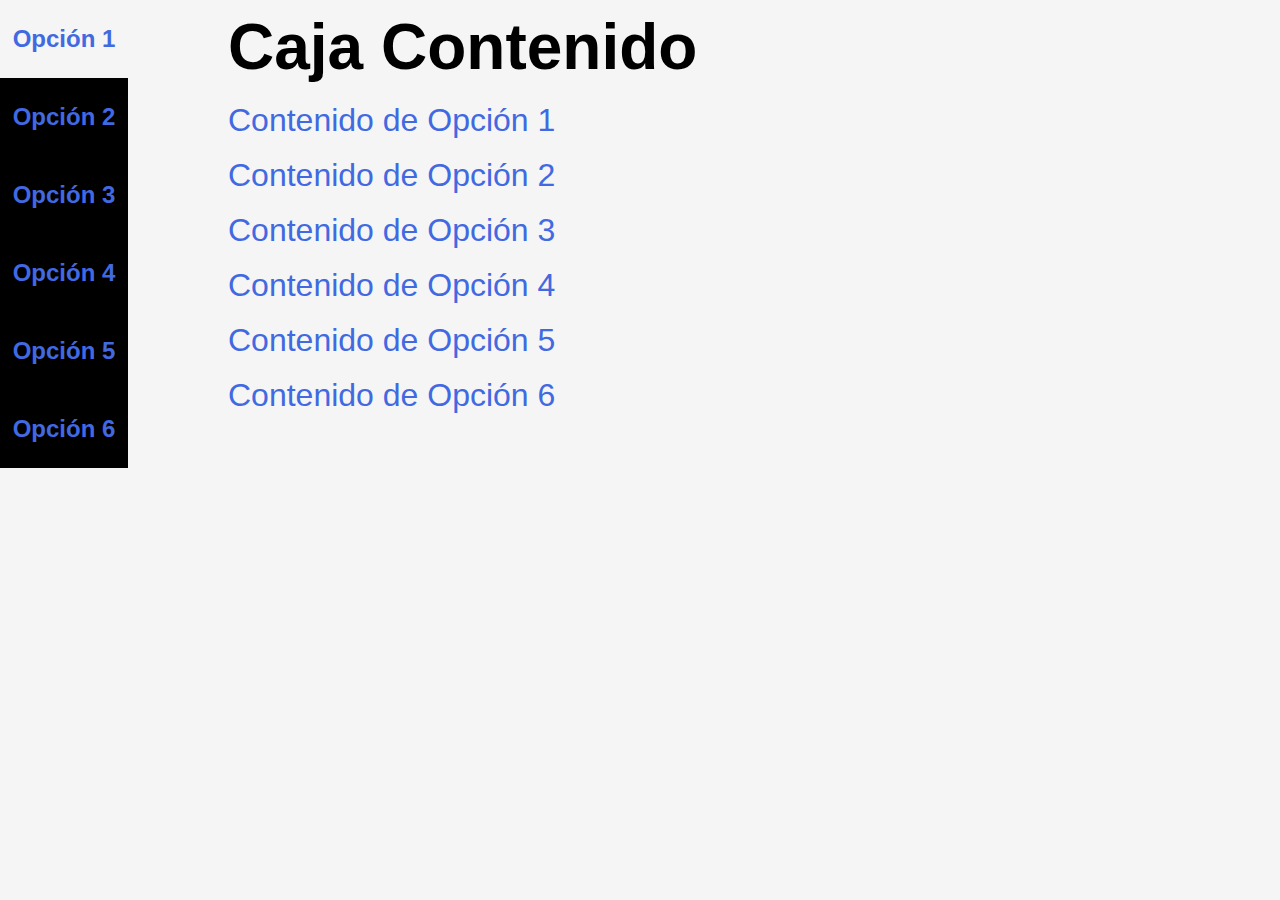
<file: Parcial1/Barra_Lateral/index.html>
<!DOCTYPE html>
<html lang="es">
<head>

    <meta charset="UTF-8">
    <meta name="viewport" content="width=device-width, initial-scale=1.0">
    <meta http-equiv="X-UA-Compatible" content="IE=Edge">
    <link rel="stylesheet" href="Estilos_Barra_Lateral.css">
    <title>Menú Lateral Responsivo</title>

</head>

<body>

    <div class="classMenu">

        <ul>
        <li><span>Opción 1</span></li>
        <li><span>Opción 2</span></li>
        <li><span>Opción 3</span></li>
        <li><span>Opción 4</span></li>
        <li><span>Opción 5</span></li>
        <li><span>Opción 6</span></li>
        </ul>

    </div>

    <div class="classContenido">

        <div>

        <h3>Caja Contenido</h3>
        <br>
        <p>Contenido de Opción 1</p>
        <br>
        <p>Contenido de Opción 2</p>
        <br>
        <p>Contenido de Opción 3</p>
        <br>
        <p>Contenido de Opción 4</p>
        <br>
        <p>Contenido de Opción 5</p>
        <br>
        <p>Contenido de Opción 6</p>

        </div>

    </div>

</body>

</html>
</file>
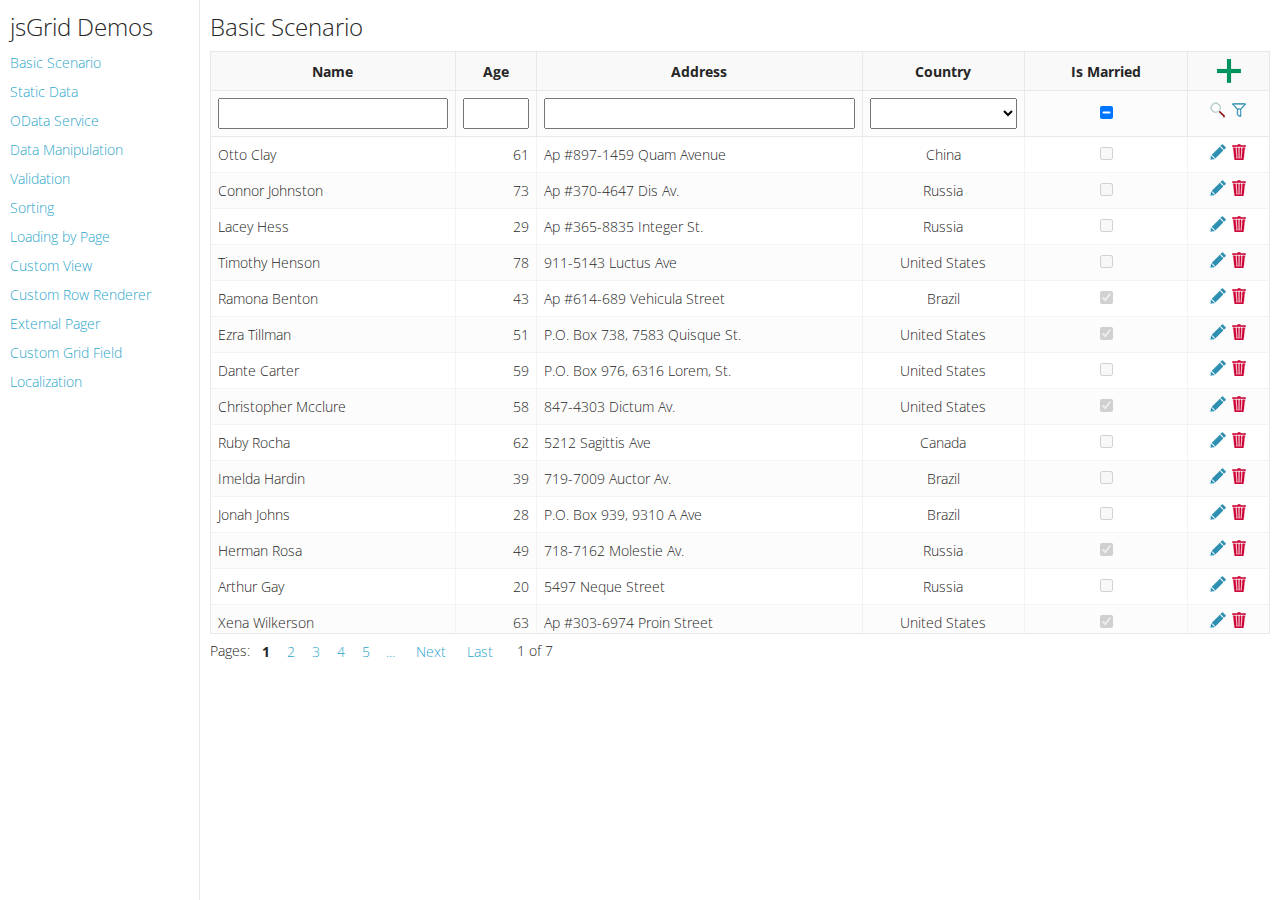
<file: Parcial3/Ejercicio3/jsgrid/demos/index.html>
<!DOCTYPE html>
<html>
<head>
    <meta http-equiv="X-UA-Compatible" content="IE=edge">
    <title>jsGrid - Simple jQuery DataGrid - Demos</title>
    <link rel="stylesheet" type="text/css" href="demos.css" />
    <link href='http://fonts.googleapis.com/css?family=Open+Sans:300,600,400' rel='stylesheet' type='text/css'>
</head>
<body>
    <div class="navigation">
        <h1>jsGrid Demos</h1>
        <ul>
            <li><a href="basic.html" target="demo">Basic Scenario</a></li>
            <li><a href="static-data.html" target="demo">Static Data</a></li>
            <li><a href="odata-service.html" target="demo">OData Service</a></li>
            <li><a href="data-manipulation.html" target="demo">Data Manipulation</a></li>
            <li><a href="validation.html" target="demo">Validation</a></li>
            <li><a href="sorting.html" target="demo">Sorting</a></li>
            <li><a href="loading-by-page.html" target="demo">Loading by Page</a></li>
            <li><a href="custom-view.html" target="demo">Custom View</a></li>
            <li><a href="custom-row-renderer.html" target="demo">Custom Row Renderer</a></li>
            <li><a href="external-pager.html" target="demo">External Pager</a></li>
            <li><a href="custom-grid-field.html" target="demo">Custom Grid Field</a></li>
            <li><a href="localization.html" target="demo">Localization</a></li>
        </ul>
    </div>
    <div class="demo-frame">
        <iframe name="demo" src="basic.html"></iframe>
    </div>
</body>
</html>
</file>
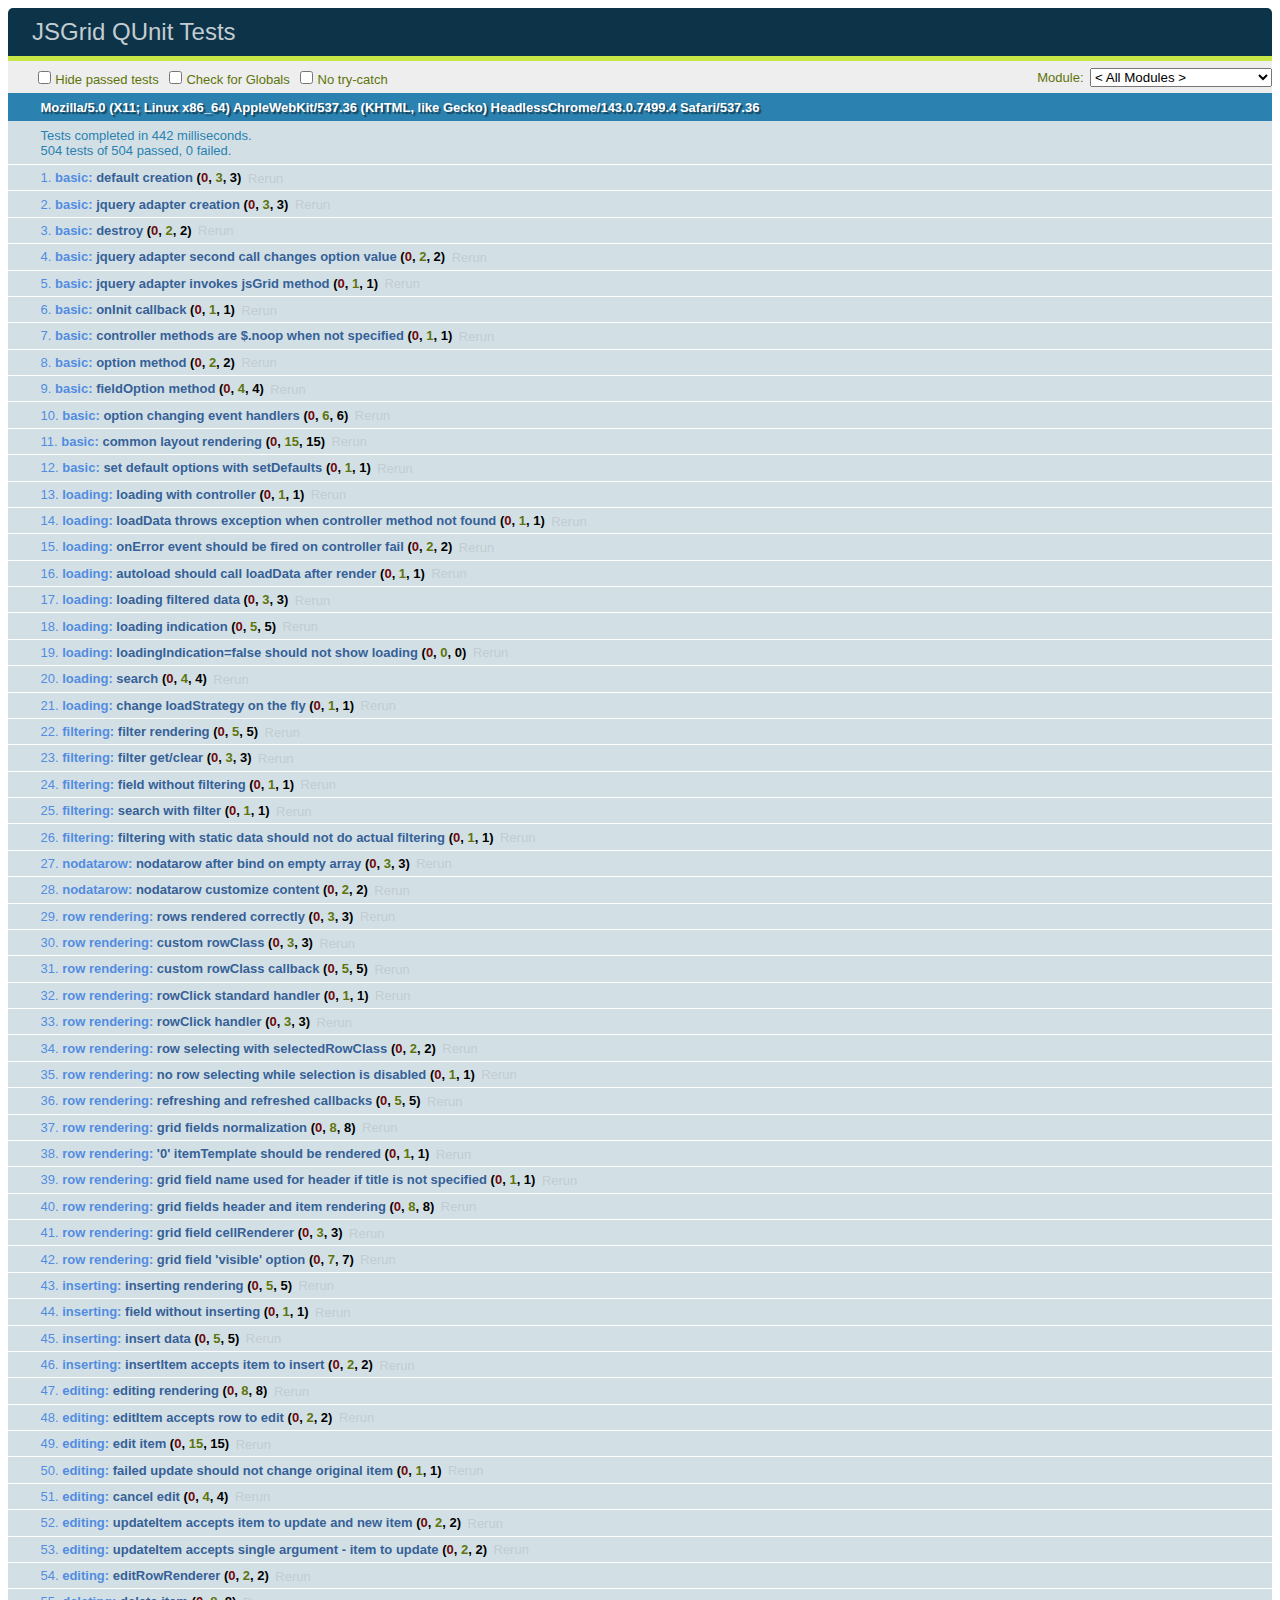
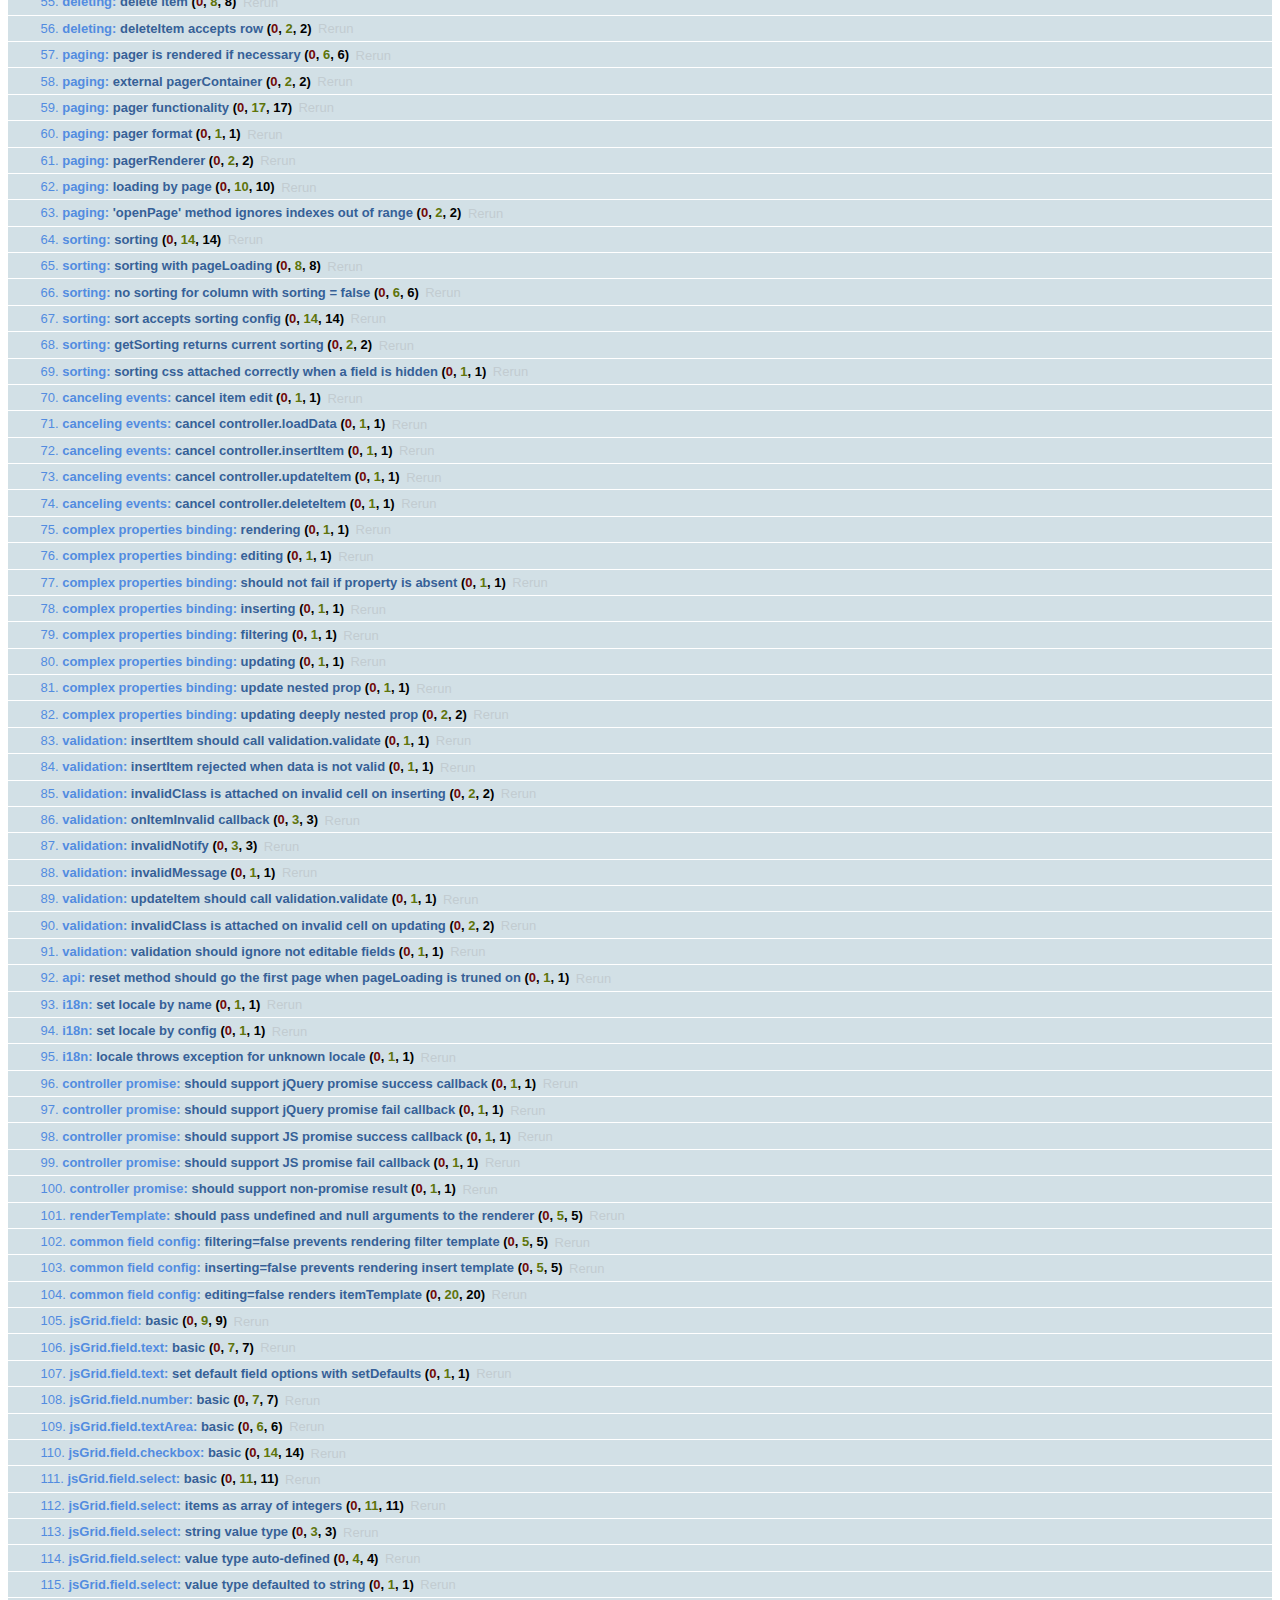
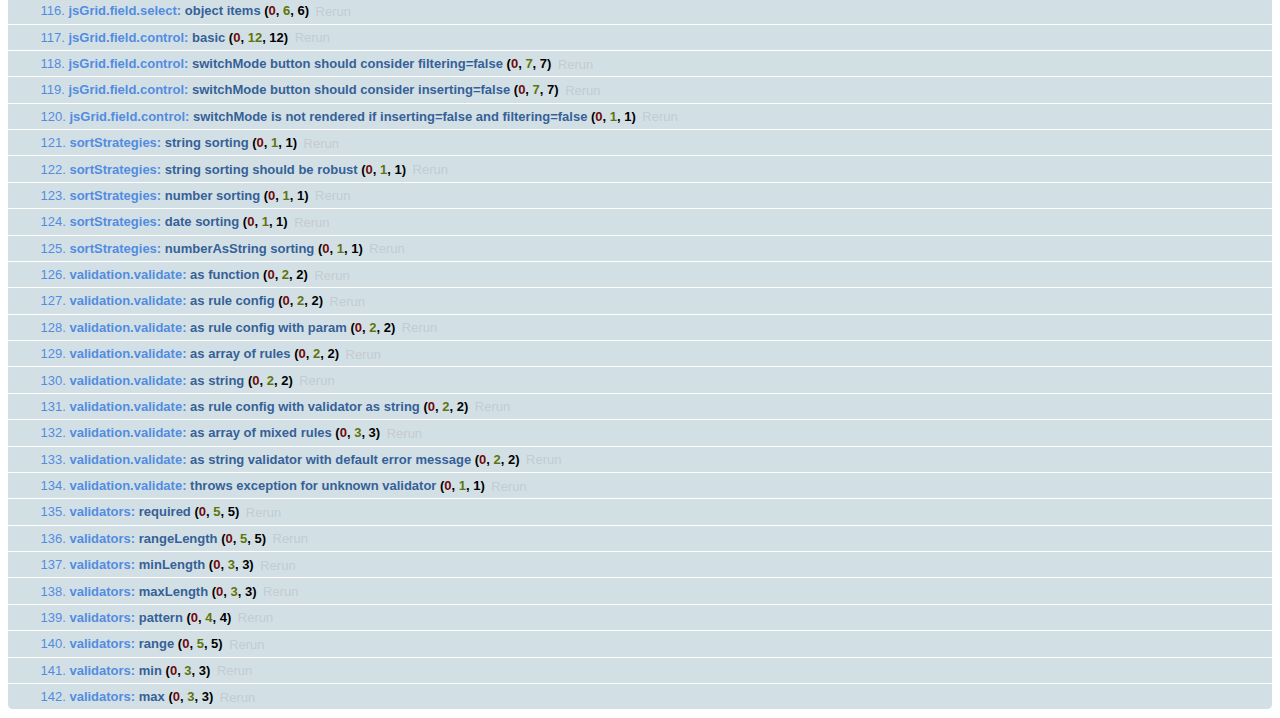
<file: Parcial3/Ejercicio3/jsgrid/tests/index.html>
<!DOCTYPE html>
<html>
<head>
    <meta charset="utf-8">
    <title>JSGrid QUnit Tests</title>
    <link rel="stylesheet" href="../external/qunit/qunit-1.10.0.css">
</head>
<body>
    <div id="qunit"></div>

    <div id="qunit-fixture">
        <div id="jsGrid"></div>
    </div>

    <script src="../external/qunit/qunit-1.10.0.js"></script>

    <script src="../external/jquery/jquery-1.8.3.js"></script>

    <script src="../src/jsgrid.core.js"></script>
    <script src="../src/jsgrid.load-indicator.js"></script>
    <script src="../src/jsgrid.load-strategies.js"></script>
    <script src="../src/jsgrid.sort-strategies.js"></script>
    <script src="../src/jsgrid.validation.js"></script>
    <script src="../src/jsgrid.field.js"></script>
    <script src="../src/fields/jsgrid.field.text.js"></script>
    <script src="../src/fields/jsgrid.field.number.js"></script>
    <script src="../src/fields/jsgrid.field.textarea.js"></script>
    <script src="../src/fields/jsgrid.field.checkbox.js"></script>
    <script src="../src/fields/jsgrid.field.select.js"></script>
    <script src="../src/fields/jsgrid.field.control.js"></script>

    <script src="jsgrid.tests.js"></script>
    <script src="jsgrid.field.tests.js"></script>
    <script src="jsgrid.sort-strategies.tests.js"></script>
    <script src="jsgrid.validation.tests.js"></script>
</body>
</html>
</file>
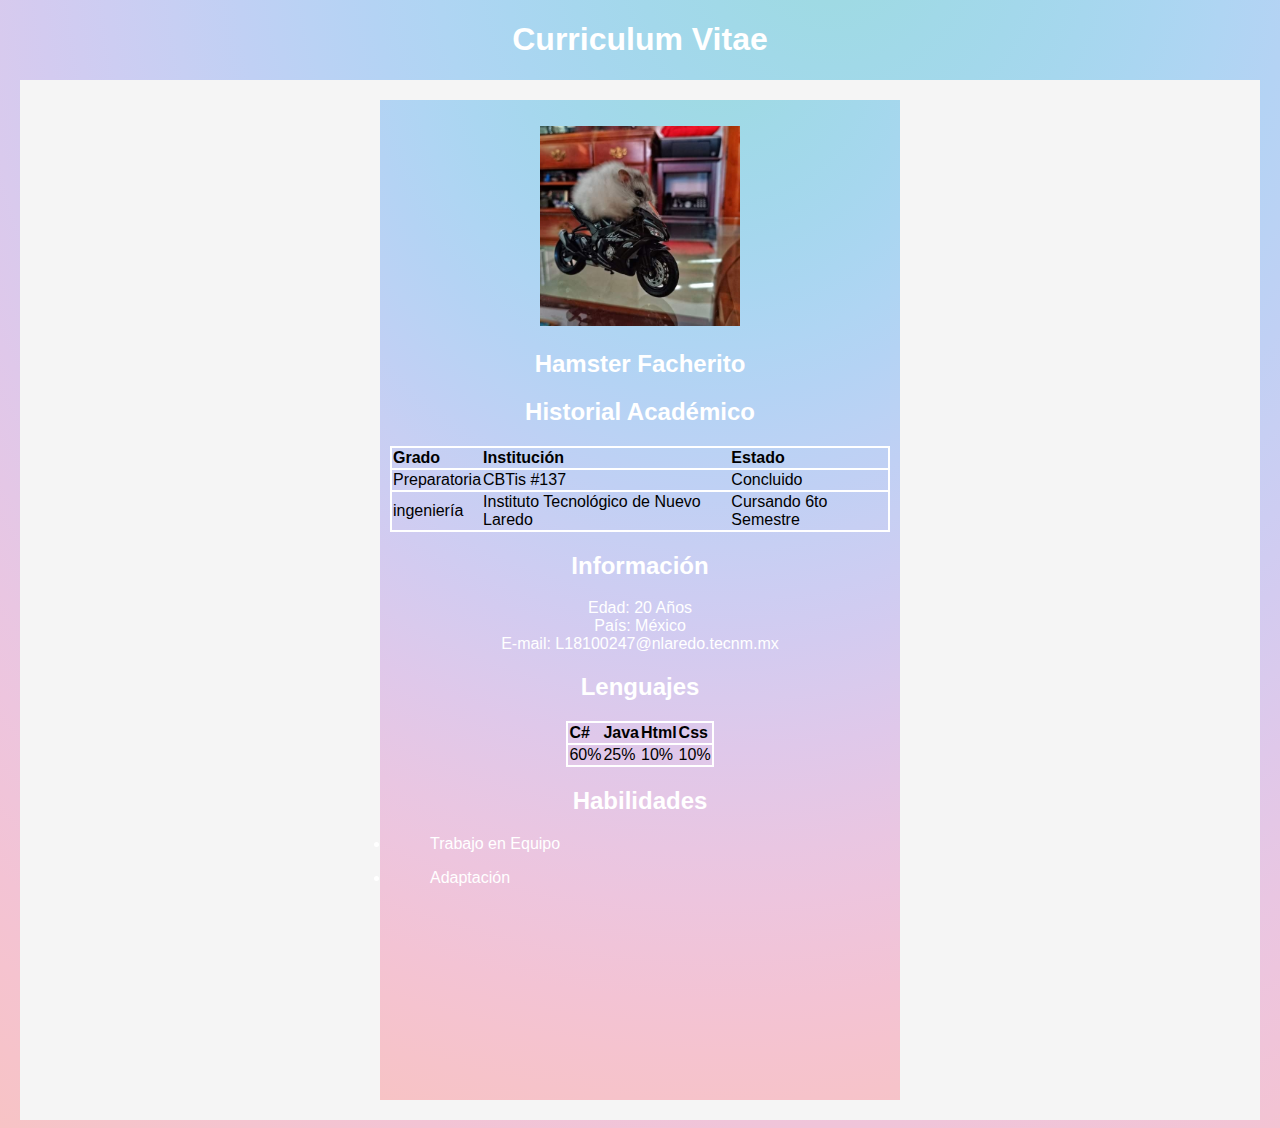
<file: Parcial1/Curriculum/Index_Curriculum.html>
<!DOCTYPE HTML>
<html>
    <head>
        <meta charset="utf-8">
        <title>Fernando Yepez | Curriculum Vitae</title>
        <link rel="stylesheet" href="Estilos_Curriculum.css">
        <h1>Curriculum Vitae</h1>

    </head>
    <body>
        <aside>
            <title>Curriculum Vitae</title>
            <div>
                <figure>
                    <img src="img/Perfil.jpg" alt="Fernando Yepez Perfil" width="200" height="200" />
                    <figcaption Fernando Yepez></figcaption>
                </figure>
                <section>
                    <h2>Hamster Facherito</h2>
                </section>

                <section>
                    <h2>Historial Académico</h2>
                    <table>
                        <tr>
                          <td><strong>Grado</strong></td>
                          <td><strong>Institución</strong></td>
                          <td><strong>Estado</strong></td>
                        </tr>
                        
                        <tr>
                          <td>Preparatoria</td>
                          <td>CBTis #137</td>
                          <td>Concluido</td>
                        </tr>
                        
                        <tr>
                          <td>ingeniería</td>
                          <td>Instituto Tecnológico de Nuevo Laredo</td>
                          <td>Cursando 6to Semestre</td>
                        </tr>

                        </table>  
                <section>

                <section>
                    <h2>Información</h2>
                    <span>Edad: 20 Años<br></span>
                    <span>País: México<br></span>
                    <span>E-mail: L18100247@nlaredo.tecnm.mx<br></span>

                    <h2>Lenguajes</h2>
                    <table>
                        <tr>
                          <td><strong>C#</strong></td>
                          <td><strong>Java</strong></td>
                          <td><strong>Html</strong></td>
                          <td><strong>Css</strong></td>
                        </tr>
                        
                        <tr>
                          <td>60%</td>
                          <td>25%</td>
                          <td>10%</td>
                          <td>10%</td>
                        </tr>                     
                    </table>  
                </section>
                <section>
                    <h2>Habilidades</h2>
                    <li>
                        <ul>
                            Trabajo en Equipo
                        </ul>
                    </li>
                    <li>
                        <ul>
                            Adaptación
                        </ul>
                    </li>
                </section>

            </div> 
        </aside>
           

    </body>

</html>
</file>
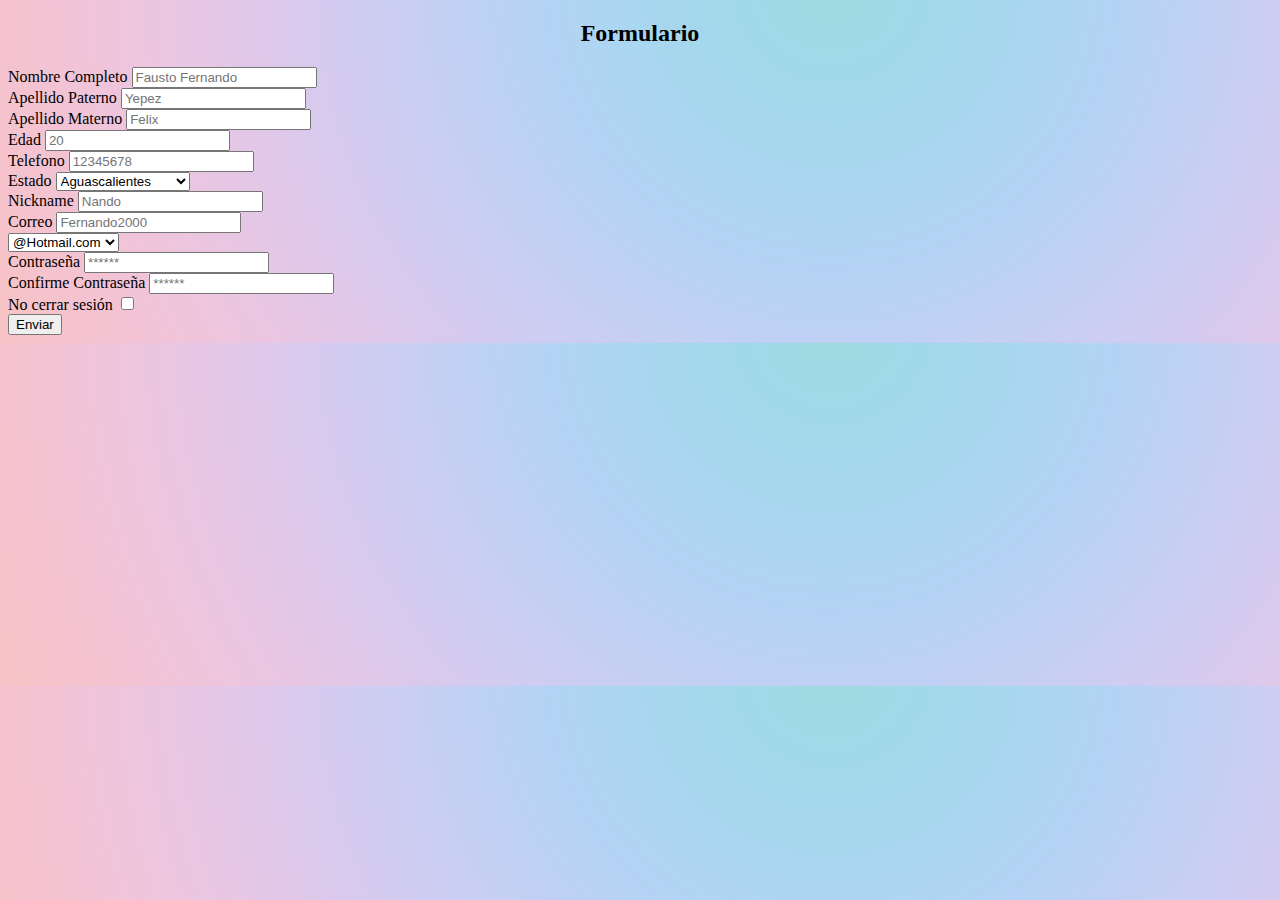
<file: Parcial2/FormularioBoot/Formulario Responsive.html>
<!DOCTYPE html>
<html lang="en">
<head>
    <meta charset="UTF-8">
    <meta http-equiv="X-UA-Compatible" content="IE=edge">
    <meta name="viewport" content="width=device-width, initial-scale=1.0"> <link rel="stylesheet" href="Estilos.css">
    <link href="https://cdn.jsdelivr.net/npm/bootstrap@5.0.0-beta2/dist/css/bootstrap.min.css" rel="stylesheet" integrity="sha384-BmbxuPwQa2lc/FVzBcNJ7UAyJxM6wuqIj61tLrc4wSX0szH/Ev+nYRRuWlolflfl" crossorigin="anonymous">

    <title>Formulario bootstrap</title>
</head>
<script src="https://cdn.jsdelivr.net/npm/@popperjs/core@2.6.0/dist/umd/popper.min.js" integrity="sha384-KsvD1yqQ1/1+IA7gi3P0tyJcT3vR+NdBTt13hSJ2lnve8agRGXTTyNaBYmCR/Nwi" crossorigin="anonymous"></script>
<script src="https://cdn.jsdelivr.net/npm/bootstrap@5.0.0-beta2/dist/js/bootstrap.min.js" integrity="sha384-nsg8ua9HAw1y0W1btsyWgBklPnCUAFLuTMS2G72MMONqmOymq585AcH49TLBQObG" crossorigin="anonymous"></script>
<body>
    <form>   
        <div class="container">
            <h2>Formulario</h2>
        <div class="col-auto bg-light m-5 p-3">   

            <div class="row">   

            <div class="form-group col-xs-12 col-sm-12 col-md-10 col-lg-12">   
                <label>Nombre Completo </label>
                <input  class="form-control" type="text" name="Nombre" placeholder="Fausto Fernando" required>
            </div>
            
            <div class="form-group col-xs-6 col-sm-6 col-md-5 col-lg-6">   
                <label>Apellido Paterno </label>
                <input  class="form-control" type="text" name="PrimerApellido" placeholder="Yepez" required>
            </div>

            <div class="form-group col-xs-6 col-sm-6 col-md-5 col-lg-6">   
                <label>Apellido Materno </label>
                <input  class="form-control" type="text" name="SegundoApellido" placeholder="Felix" required>
            </div>
       
            <div class="form-group col-xs-4 col-sm-4 col-md-3 col-lg-4">   
                <label>Edad</label>
                <input  class="form-control" type="number" name ="Edad" placeholder="20" required>
            </div>
            <div class="form-group col-xs-4 col-sm-4 col-md-3 col-lg-4">   
                <label>Telefono</label>
                <input  class="form-control" type="text" name="Telefono" placeholder="12345678"required>                  
            </div>

            <div class="form-group col-xs-4 col-sm-4 col-md-3 col-lg-4">   
                <label class="control-label">Estado</label>
                <select class="form-control" name ="Estado">
                <option value="Ags">Aguascalientes</option>
                <option value="BC">Baja California</option>
                <option value="BCS">Baja California Sur</option>
                <option value="Camp">Campeche</option>
                <option value="Chis">Chiapas</option>
                <option value="Chih">Chihuahua</option>
                <option value="CDMx">Ciudad de Mexico</option>
                <option value="Coah">Coahuila</option>
                <option value="Col">Colima</option>
                <option value="Dgo">Durango</option>
                <option value="Gto">Guanajuato</option>
                <option value="Gro">Guerrero</option>
                <option value="Hgo">Hidalgo</option>
                <option value="Jal">Jalisco</option>
                <option value="Mor">Morelos</option>
                <option value="Nay">Nayarit</option>
                <option value="NL">Nuevo León</option>
                <option value="Oax">Oaxaca</option>
                <option value="Pue">Puebla</option>
                <option value="Qro">Querétaro</option>
                <option value="QRoo">Quintana Roo</option>
                <option value="Tab">Tabasco</option>
                <option value="Tamps">Tamaulipas</option>
                <option value="Yuc">Yucatán</option>
                <option value="Zac">Zacatecas</option>
                </select>                    
            </div>

            <div class="form-group col-xs-4 col-sm-4 col-md-3 col-lg-4">   
                <label>Nickname</label>
                <input class="form-control" type="text" name="Nickname" placeholder="Nando" required>               
            </div>

            <div class="form-group col-xs-4 col-sm-4 col-md-3 col-lg-4">   
                <label>Correo </label>
                <input  class="form-control" type="text" name="Correo-E" placeholder="Fernando2000" required>               
            </div>

            <div class="form-group col-xs-4 col-sm-4 col-md-3 col-lg-4">   
                <label class="control-label"></label>
                <select class="form-control" name ="Tipo-Correo-E">
                <option value="@Hotmail">@Hotmail.com</option>
                <option value="@Outlook">@Outlook.com</option>
                <option value="@yahoo">@Yahoo.com</option>
                </select>                    
            </div>

            <div class="form-group col-xs-6 col-sm-6 col-md-5 col-lg-4">   
                <label>Contraseña </label>
                <input class="form-control" type="text" name="Contraseña" placeholder="******" required>
            </div>

            <div class="form-group col-xs-6 col-sm-6 col-md-5 col-lg-4">   
                <label>Confirme Contraseña </label>
                <input class="form-control" type="text" name="ConfirmeContraseña" placeholder="******" required>
            </div>

            <div class="form-group">   
                <checkbox> No cerrar sesión</checkbox>
                <input type="checkbox">
            </div>
            <div class="col text-center ">   
                <button type="submit" class="btn btn-primary">Enviar</button>
            </div>

        </div>

        </div>  
        
        </div>
    </form>

</body>
</html>
</file>
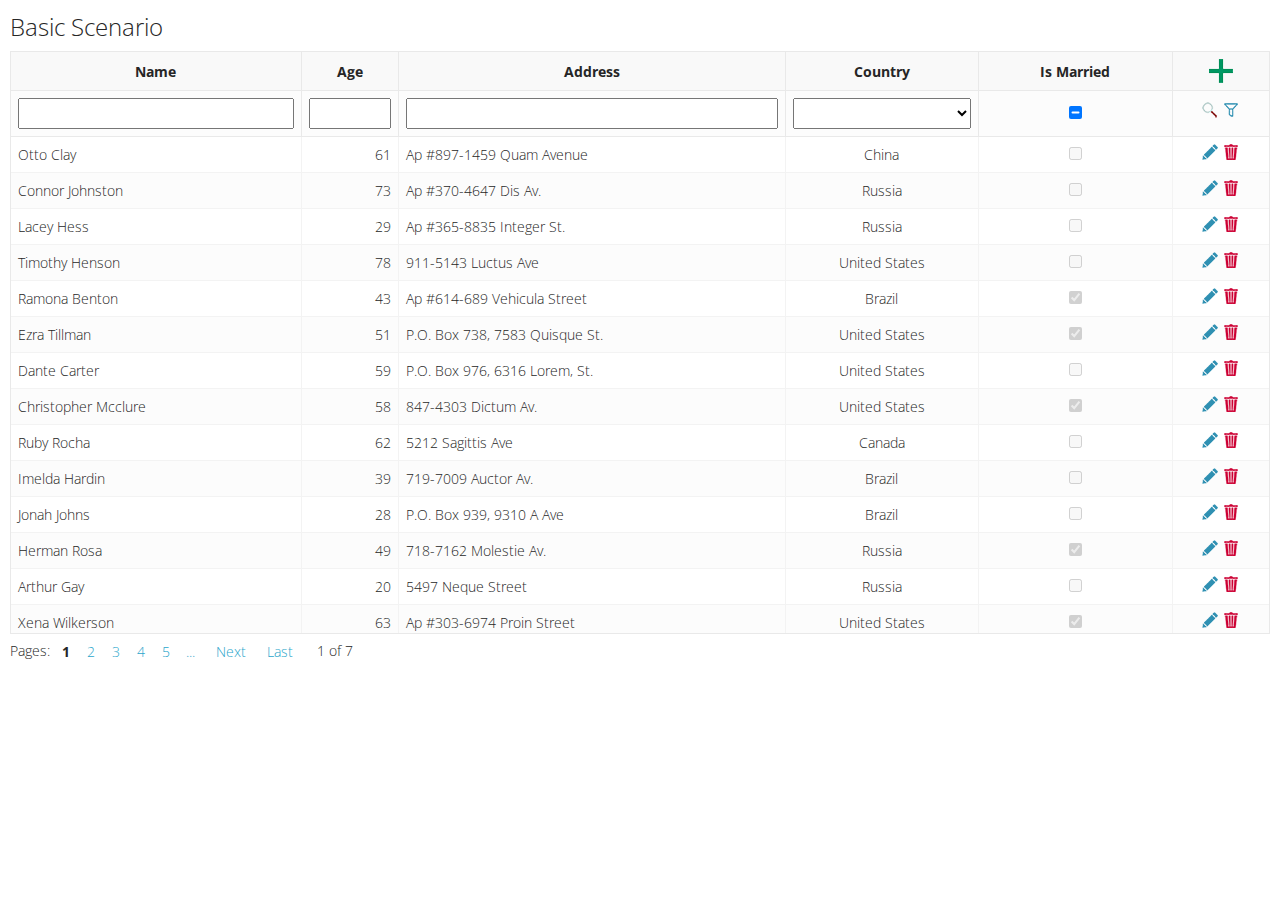
<file: Parcial3/Ejercicio3/jsgrid/demos/basic.html>
﻿<!DOCTYPE html>
<html>
<head>
    <meta http-equiv="X-UA-Compatible" content="IE=edge">
    <title>jsGrid - Basic Scenario</title>
    <link rel="stylesheet" type="text/css" href="demos.css" />
    <link href='http://fonts.googleapis.com/css?family=Open+Sans:300,600,400' rel='stylesheet' type='text/css'>

    <link rel="stylesheet" type="text/css" href="../css/jsgrid.css" />
    <link rel="stylesheet" type="text/css" href="../css/theme.css" />

    <script src="../external/jquery/jquery-1.8.3.js"></script>
    <script src="db.js"></script>

    <script src="../src/jsgrid.core.js"></script>
    <script src="../src/jsgrid.load-indicator.js"></script>
    <script src="../src/jsgrid.load-strategies.js"></script>
    <script src="../src/jsgrid.sort-strategies.js"></script>
    <script src="../src/jsgrid.field.js"></script>
    <script src="../src/fields/jsgrid.field.text.js"></script>
    <script src="../src/fields/jsgrid.field.number.js"></script>
    <script src="../src/fields/jsgrid.field.select.js"></script>
    <script src="../src/fields/jsgrid.field.checkbox.js"></script>
    <script src="../src/fields/jsgrid.field.control.js"></script>
</head>
<body>
    <h1>Basic Scenario</h1>
    <div id="jsGrid"></div>

    <script>
        $(function() {

            $("#jsGrid").jsGrid({
                height: "70%",
                width: "100%",
                filtering: true,
                editing: true,
                inserting: true,
                sorting: true,
                paging: true,
                autoload: true,
                pageSize: 15,
                pageButtonCount: 5,
                deleteConfirm: "Do you really want to delete the client?",
                controller: db,
                fields: [
                    { name: "Name", type: "text", width: 150 },
                    { name: "Age", type: "number", width: 50 },
                    { name: "Address", type: "text", width: 200 },
                    { name: "Country", type: "select", items: db.countries, valueField: "Id", textField: "Name" },
                    { name: "Married", type: "checkbox", title: "Is Married", sorting: false },
                    { type: "control" }
                ]
            });

        });
    </script>
</body>
</html>
</file>
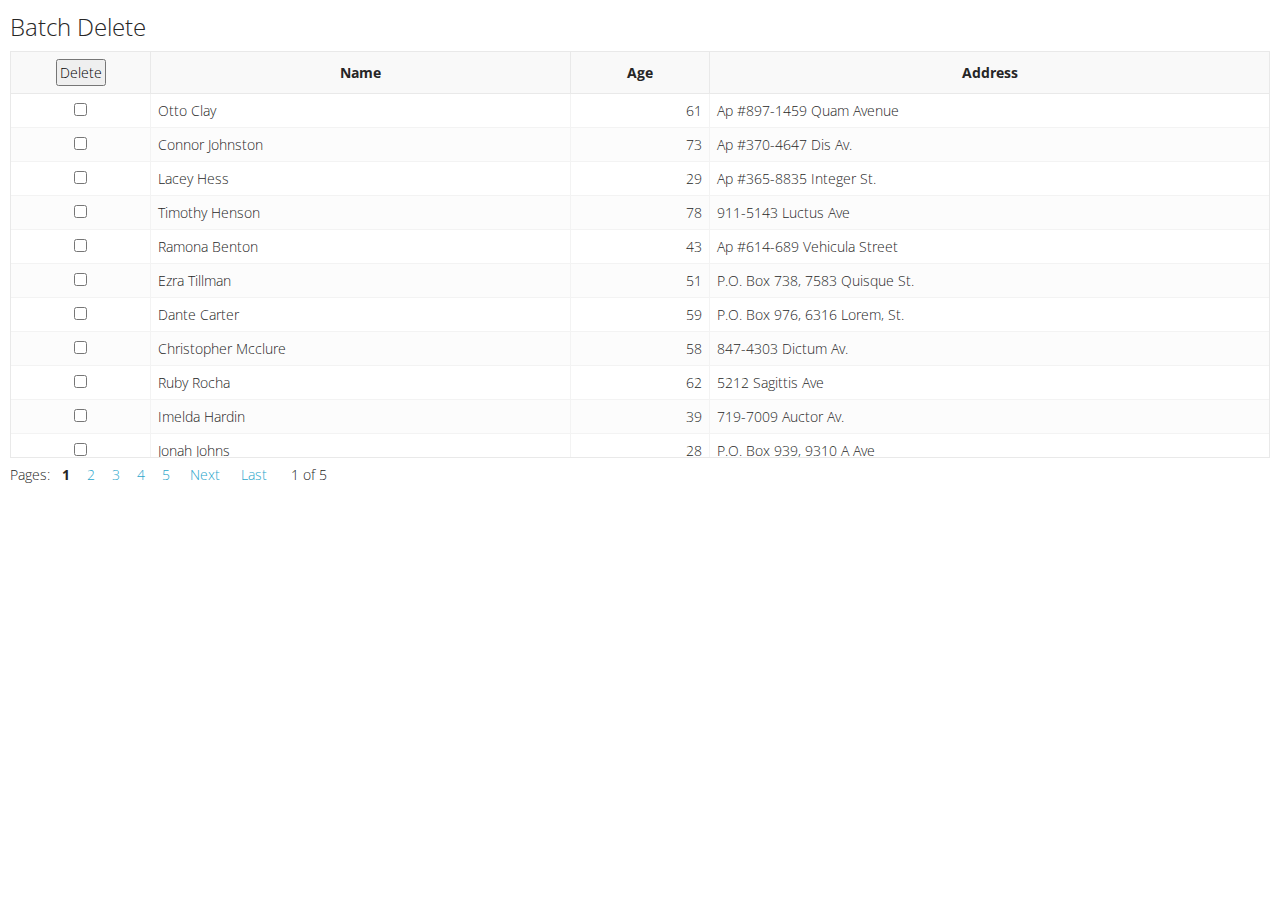
<file: Parcial3/Ejercicio3/jsgrid/demos/batch-delete.html>
﻿<!DOCTYPE html>
<html>
<head>
    <meta http-equiv="X-UA-Compatible" content="IE=edge">
    <title>jsGrid - Batch Delete</title>
    <link rel="stylesheet" type="text/css" href="demos.css" />
    <link href='http://fonts.googleapis.com/css?family=Open+Sans:300,600,400' rel='stylesheet' type='text/css'>

    <link rel="stylesheet" type="text/css" href="../css/jsgrid.css" />
    <link rel="stylesheet" type="text/css" href="../css/theme.css" />

    <script src="../external/jquery/jquery-1.8.3.js"></script>
    <script src="db.js"></script>

    <script src="../src/jsgrid.core.js"></script>
    <script src="../src/jsgrid.load-indicator.js"></script>
    <script src="../src/jsgrid.load-strategies.js"></script>
    <script src="../src/jsgrid.sort-strategies.js"></script>
    <script src="../src/jsgrid.field.js"></script>
    <script src="../src/fields/jsgrid.field.text.js"></script>
    <script src="../src/fields/jsgrid.field.number.js"></script>
    <script src="../src/fields/jsgrid.field.control.js"></script>
</head>
<body>
    <h1>Batch Delete</h1>

    <div id="jsGrid"></div>

    <script>
        $(function() {

            $("#jsGrid").jsGrid({
                height: "50%",
                width: "100%",
                autoload: true,
                confirmDeleting: false,
                paging: true,
                controller: {
                    loadData: function() {
                        return db.clients;
                    }
                },
                fields: [
                    {
                        headerTemplate: function() {
                            return $("<button>").attr("type", "button").text("Delete")
                                    .on("click", function () {
                                        deleteSelectedItems();
                                    });
                        },
                        itemTemplate: function(_, item) {
                            return $("<input>").attr("type", "checkbox")
                                    .prop("checked", $.inArray(item, selectedItems) > -1)
                                    .on("change", function () {
                                        $(this).is(":checked") ? selectItem(item) : unselectItem(item);
                                    });
                        },
                        align: "center",
                        width: 50
                    },
                    { name: "Name", type: "text", width: 150 },
                    { name: "Age", type: "number", width: 50 },
                    { name: "Address", type: "text", width: 200 }
                ]
            });


            var selectedItems = [];

            var selectItem = function(item) {
                selectedItems.push(item);
            };

            var unselectItem = function(item) {
                selectedItems = $.grep(selectedItems, function(i) {
                    return i !== item;
                });
            };

            var deleteSelectedItems = function() {
                if(!selectedItems.length || !confirm("Are you sure?"))
                    return;

                deleteClientsFromDb(selectedItems);

                var $grid = $("#jsGrid");
                $grid.jsGrid("option", "pageIndex", 1);
                $grid.jsGrid("loadData");

                selectedItems = [];
            };

            var deleteClientsFromDb = function(deletingClients) {
                db.clients = $.map(db.clients, function(client) {
                    return ($.inArray(client, deletingClients) > -1) ? null : client;
                });
            };

        });
    </script>
</body>
</html>
</file>
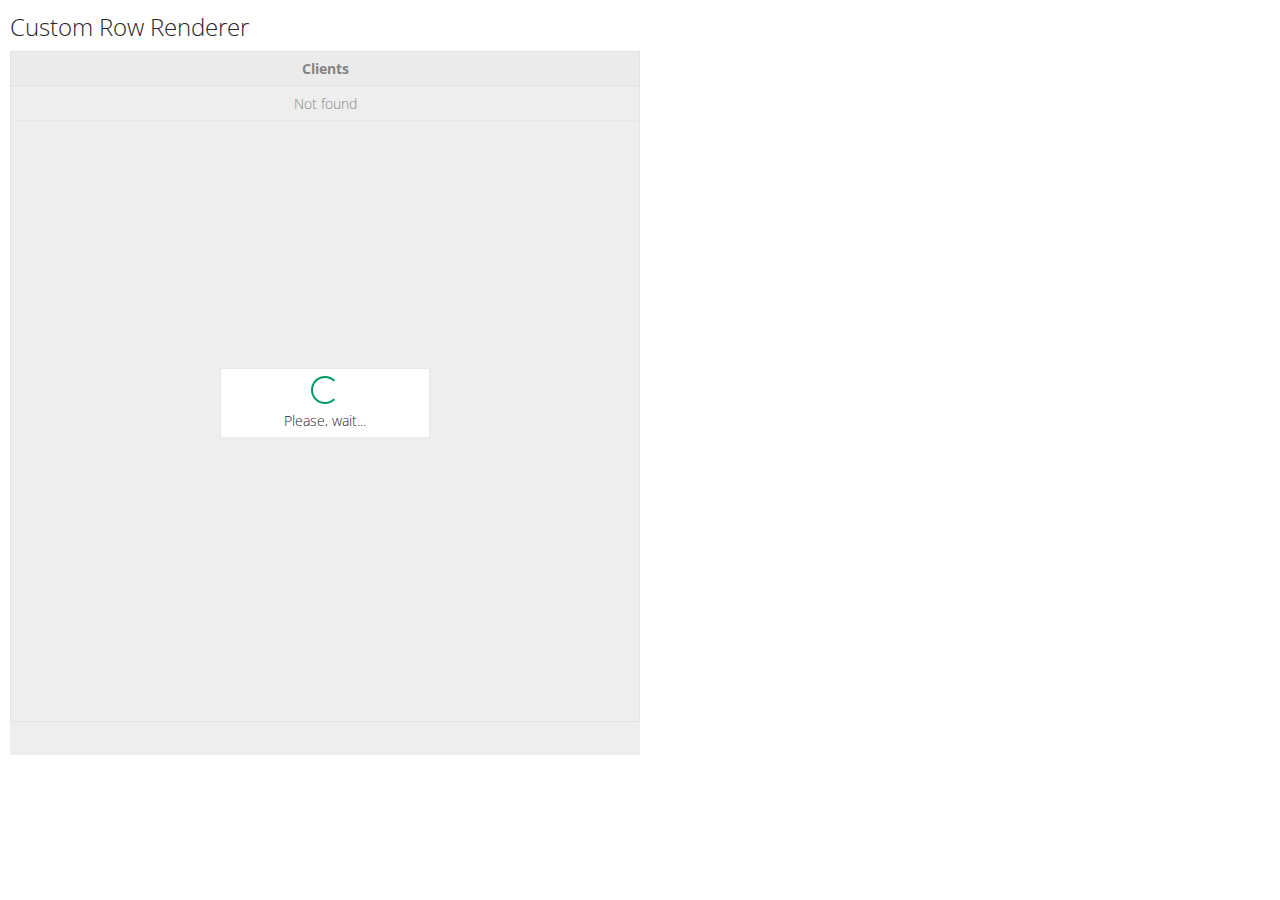
<file: Parcial3/Ejercicio3/jsgrid/demos/custom-row-renderer.html>
﻿<!DOCTYPE html>
<html>
<head>
    <meta http-equiv="X-UA-Compatible" content="IE=edge">
    <title>jsGrid - Custom Row Renderer</title>
    <link rel="stylesheet" type="text/css" href="demos.css" />
    <link href='http://fonts.googleapis.com/css?family=Open+Sans:300,600,400' rel='stylesheet' type='text/css'>

    <link rel="stylesheet" type="text/css" href="../css/jsgrid.css" />
    <link rel="stylesheet" type="text/css" href="../css/theme.css" />

    <script src="../external/jquery/jquery-1.8.3.js"></script>

    <script src="../src/jsgrid.core.js"></script>
    <script src="../src/jsgrid.load-indicator.js"></script>
    <script src="../src/jsgrid.load-strategies.js"></script>
    <script src="../src/jsgrid.sort-strategies.js"></script>
    <script src="../src/jsgrid.field.js"></script>

    <style>
        .client-photo { float: left; margin: 0 20px 0 10px; }
        .client-photo img { border-radius: 50%; border: 1px solid #ddd; }
        .client-info { margin-top: 10px; }
        .client-info p { line-height: 25px; }
    </style>
</head>
<body>
    <h1>Custom Row Renderer</h1>
    <div id="jsGrid"></div>

    <script>
        $(function() {

            $("#jsGrid").jsGrid({
                height: "80%",
                width: "50%",
                autoload: true,
                paging: true,
                controller: {
                    loadData: function() {
                        var deferred = $.Deferred();

                        $.ajax({
                            url: 'http://api.randomuser.me/?results=40',
                            dataType: 'jsonp',
                            success: function(data){
                                deferred.resolve(data.results);
                            }
                        });

                        return deferred.promise();
                    }
                },
                rowRenderer: function(item) {
                    var user = item;
                    var $photo = $("<div>").addClass("client-photo").append($("<img>").attr("src", user.picture.large));
                    var $info = $("<div>").addClass("client-info")
                        .append($("<p>").append($("<strong>").text(user.name.first.capitalize() + " " + user.name.last.capitalize())))
                        .append($("<p>").text("Location: " + user.location.city.capitalize() + ", " + user.location.street))
                        .append($("<p>").text("Email: " + user.email))
                        .append($("<p>").text("Phone: " + user.phone))
                        .append($("<p>").text("Cell: " + user.cell));

                    return $("<tr>").append($("<td>").append($photo).append($info));
                },
                fields: [
                    { title: "Clients" }
                ]
            });


            String.prototype.capitalize = function() {
                return this.charAt(0).toUpperCase() + this.slice(1);
            };

        });
    </script>
</body>
</html>
</file>
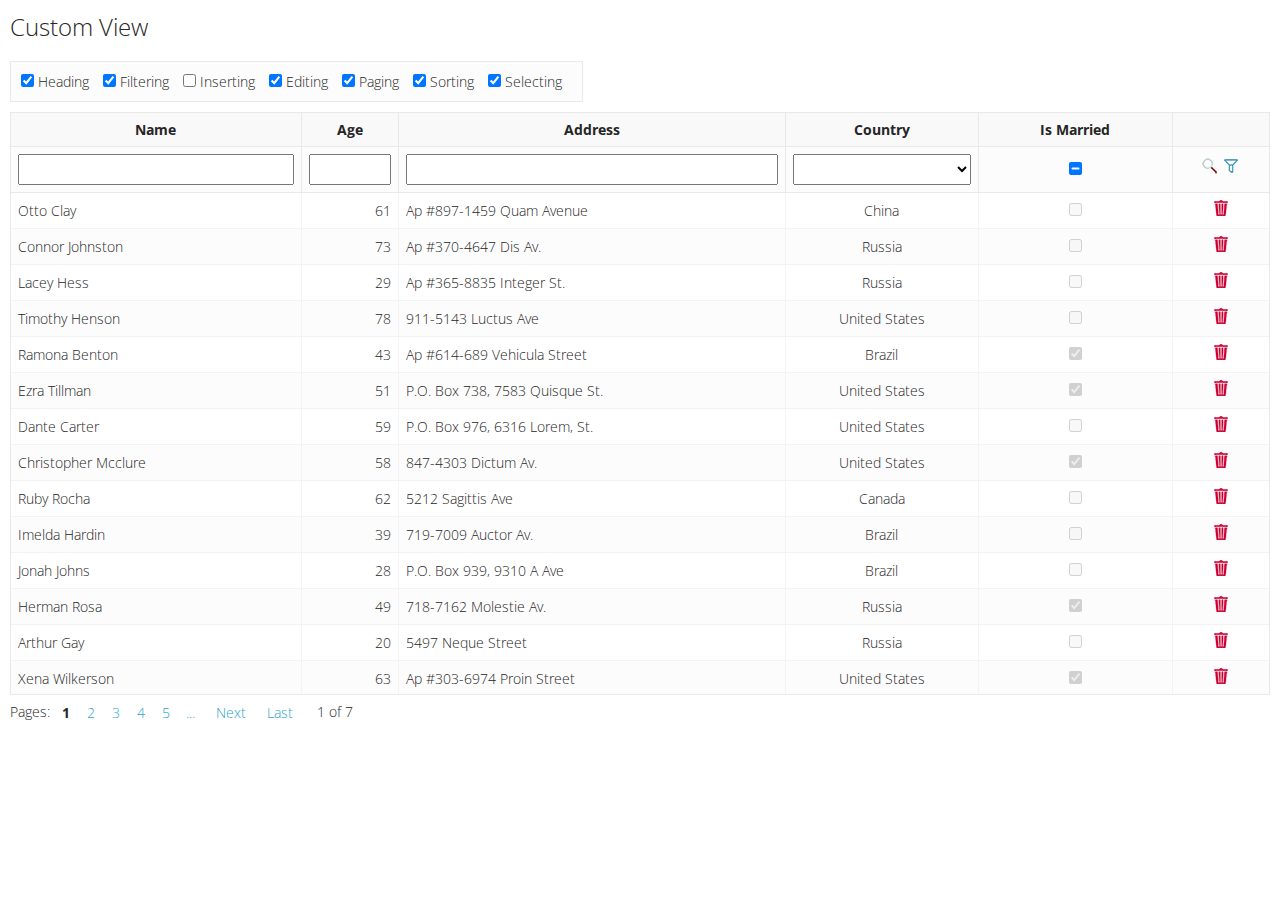
<file: Parcial3/Ejercicio3/jsgrid/demos/custom-view.html>
﻿<!DOCTYPE html>
<html>
<head>
    <meta http-equiv="X-UA-Compatible" content="IE=edge">
    <title>jsGrid - Custom View Scenario</title>
    <link rel="stylesheet" type="text/css" href="demos.css" />
    <link href='http://fonts.googleapis.com/css?family=Open+Sans:300,600,400' rel='stylesheet' type='text/css'>

    <link rel="stylesheet" type="text/css" href="../css/jsgrid.css" />
    <link rel="stylesheet" type="text/css" href="../css/theme.css" />

    <script src="../external/jquery/jquery-1.8.3.js"></script>
    <script src="db.js"></script>

    <script src="../src/jsgrid.core.js"></script>
    <script src="../src/jsgrid.load-indicator.js"></script>
    <script src="../src/jsgrid.load-strategies.js"></script>
    <script src="../src/jsgrid.sort-strategies.js"></script>
    <script src="../src/jsgrid.field.js"></script>
    <script src="../src/fields/jsgrid.field.text.js"></script>
    <script src="../src/fields/jsgrid.field.number.js"></script>
    <script src="../src/fields/jsgrid.field.select.js"></script>
    <script src="../src/fields/jsgrid.field.checkbox.js"></script>
    <script src="../src/fields/jsgrid.field.control.js"></script>

    <style>
        .config-panel {
            padding: 10px;
            margin: 10px 0;
            background: #fcfcfc;
            border: 1px solid #e9e9e9;
            display: inline-block;
        }

        .config-panel label {
            margin-right: 10px;
        }
    </style>
</head>
<body>
    <h1>Custom View</h1>
    <div class="config-panel">
        <label><input id="heading" type="checkbox" checked /> Heading</label>
        <label><input id="filtering" type="checkbox" checked /> Filtering</label>
        <label><input id="inserting" type="checkbox" /> Inserting</label>
        <label><input id="editing" type="checkbox" checked /> Editing</label>
        <label><input id="paging" type="checkbox" checked /> Paging</label>
        <label><input id="sorting" type="checkbox" checked /> Sorting</label>
        <label><input id="selecting" type="checkbox" checked /> Selecting</label>
    </div>

    <div id="jsGrid"></div>

    <script>
        $(function() {

            $("#jsGrid").jsGrid({
                height: "70%",
                width: "100%",
                filtering: true,
                editing: true,
                sorting: true,
                paging: true,
                autoload: true,
                pageSize: 15,
                pageButtonCount: 5,
                controller: db,
                fields: [
                    { name: "Name", type: "text", width: 150 },
                    { name: "Age", type: "number", width: 50 },
                    { name: "Address", type: "text", width: 200 },
                    { name: "Country", type: "select", items: db.countries, valueField: "Id", textField: "Name" },
                    { name: "Married", type: "checkbox", title: "Is Married", sorting: false },
                    { type: "control", modeSwitchButton: false, editButton: false }
                ]
            });

            $(".config-panel input[type=checkbox]").on("click", function() {
                var $cb = $(this);
                $("#jsGrid").jsGrid("option", $cb.attr("id"), $cb.is(":checked"));
            });
        });
    </script>
</body>
</html>
</file>
<file: Parcial1/Barra_Lateral/Estilos_Barra_Lateral.css>
* {
    margin: 0; padding: 0;
    color: royalblue;
    background-color: whitesmoke;
    font-family: 'Arial';
}
.classMenu li 
{
    font-weight: bold;
    background-color: black;
}
.classMenu li:hover 
{
    background-color: whitesmoke;
}
.classMenu span 
{
    display: contents;
    font-family: 'Arial';
    font-size: 1.5em;
}
.classContenido h3
{
    font-family: 'Arial';
    font-size: 4em;
}
.classContenido div 
{
    padding-left: 100px; padding-right: 100px;
}
.classContenido p
{
    padding: 0; margin: 0;
    font-family: 'Arial';
    font-size: 1.5em;
}





@media screen and (max-width: 600px) 
{

    h3
    {
        font-family: 'Arial';
        color: black;
    } 
    body>div
    {
        display: inline;
    }
    .classMenu ul
    {
        padding: 10px;
        list-style-type: none;
    }
    .classMenu li 
    {
        text-align: center;
        padding: 10px; margin-bottom: 10px;
    }
    .classContenido 
    {
        max-width: 100%;
    }
    .classContenido div 
    {
        padding-left: 5%; padding-right: 5%;
    }
    .classContenido p
    {
        font-family: 'Arial';
        font-size: .5em;
        padding: 0; margin: 0;
    }

}





@media screen and (min-width: 600px) 
{

    h3
    {
        font-family: 'Arial';
        color: royalblue;
    } 
    body
    {
        display: inline;
    }

    .classMenu ul
    {
        padding-top: 10px;
        text-align: center;
    }
    .classMenu li
    {
        margin:1%; padding-top: 10px; padding-bottom: 10px; border-radius: 10px;
        width: 20%;
        display: inline-block;
    }
    .classContenido 
    {
        max-width: 100%;
    }
    .classContenido div 
    {
        padding-top: 10px;
        padding-bottom: 10px;
    }
    .classContenido p
    {
        font-family: 'Arial';
        font-size: 2em;
        padding: 0; margin: 0;
    }

}





@media screen and (min-width: 992px) 
{
    h3
    {
        color: black;
    } 
    body div
    {
        display: inline-block;
    }  
    .classMenu 
    {
        width: 10%;
        margin: 0%;
        float: left;
        text-align: center;
    }    
    .classMenu ul 
    {
        padding-top: 0px; margin: 0px;
        list-style-type: none;
        vertical-align: middle;
        background-color: whitesmoke;
    }   
    .classMenu li 
    {
        padding-top: 25px; padding-bottom: 25px; margin: 0px; border-radius: 0px;
        display: block;
        width: 100%;
    }  
    .classContenido
    {
        max-width: 85%;
    }  
    .classContenido div 
    {
        padding-top: 10px; padding-bottom: 100px;
    }

}
</file>
<file: Parcial3/Ejercicio3/jsgrid/demos/demos.css>
* {
    margin: 0;
    padding: 0;
    box-sizing: border-box;
}

html {
    height: 100%;
}

body {
    height: 100%;
    padding: 10px;
    color: #262626;
    font-family: 'Helvetica Neue Light', 'Open Sans', Helvetica;
    font-size: 14px;
    font-weight: 300;
}

h1 {
    margin: 0 0 8px 0;
    font-size: 24px;
    font-family: 'Helvetica Neue Light', 'Open Sans', Helvetica;
    font-weight: 300;
}

h2 {
    margin: 16px 0 8px 0;
    font-size: 18px;
    font-family: 'Helvetica Neue Light', 'Open Sans', Helvetica;
    font-weight: 300;
}

ul {
    list-style: none;
}

a {
    color: #2ba6cb;
    text-decoration: none;
}

a:hover {
    text-decoration: underline;
    color: #258faf;
}

input, button, select {
    font-family: 'Helvetica Neue Light', 'Open Sans', Helvetica;
    font-weight: 300;
    font-size: 14px;
    padding: 2px;
}

.navigation {
    width: 200px;
    position: absolute;
    top: 0;
    bottom: 0;
    left: 0;
    padding: 10px;
    border-right: 1px solid #e9e9e9;
}

.navigation li {
    margin: 10px 0;
}

.demo-frame {
    position: absolute;
    top: 0;
    right: 0;
    bottom: 0;
    left: 200px;
}

iframe[name='demo'] {
    display: block;
    width: 100%;
    height: 100%;
    border: none;
}
</file>
<file: Parcial1/Curriculum/Estilos_Curriculum.css>
h1
{
text-align: center;
font-family: Arial;
color: #ffffff;
}
div span
{
text-align: left;
font-family: Arial;
color: #ffffff;
}
aside
{
text-align: center;
width: 1200px;
height: 1000px;
padding: 20px;
border: 10px solid white-space;
background:whitesmoke;
margin-right:auto;
margin-left:auto;
float: center;
}
li
{
text-align: center;
font-family: Arial;
color: #ffffff;
}
div
{
margin-right:auto;
margin-left:auto;
text-align: center;
font-family: Arial;
width: 500px;
height: 980px;
padding: 10px;
background-image: radial-gradient(circle at 64.94% -5.76%, #9fdadf 0, #9fdae4 4.55%, #a1d9e8 9.09%, #a3d8eb 13.64%, #a6d7ee 18.18%, #aad6f1 22.73%, #afd5f3 27.27%, #b4d3f4 31.82%, #bad2f4 36.36%, #c0d0f4 40.91%, #c7cff3 45.45%, #cdcdf2 50%, #d3cbf0 54.55%, #d9caed 59.09%, #dfc8ea 63.64%, #e4c7e6 68.18%, #e9c6e2 72.73%, #edc5de 77.27%, #f0c4d9 81.82%, #f3c3d4 86.36%, #f5c3cf 90.91%, #f6c3ca 95.45%, #f7c3c5 100%)
}

div h2 
{
color: #ffffff;
}
div ul
{
color: #ffffff;
text-align:left;
}

body
{
    background-image: radial-gradient(circle at 64.94% -5.76%, #9fdadf 0, #9fdae4 4.55%, #a1d9e8 9.09%, #a3d8eb 13.64%, #a6d7ee 18.18%, #aad6f1 22.73%, #afd5f3 27.27%, #b4d3f4 31.82%, #bad2f4 36.36%, #c0d0f4 40.91%, #c7cff3 45.45%, #cdcdf2 50%, #d3cbf0 54.55%, #d9caed 59.09%, #dfc8ea 63.64%, #e4c7e6 68.18%, #e9c6e2 72.73%, #edc5de 77.27%, #f0c4d9 81.82%, #f3c3d4 86.36%, #f5c3cf 90.91%, #f6c3ca 95.45%, #f7c3c5 100%)
}

table
{
border-collapse: collapse;
margin-right:auto;
margin-left:auto;
}
tr
{
border: 2px solid #ffffff;
text-align: left;
padding: 20px;
}
</file>
<file: Parcial2/FormularioBoot/Estilos.css>
body {
    background-image: radial-gradient(circle at 64.94% -5.76%, #9fdadf 0, #9fdae4 4.55%, #a1d9e8 9.09%, #a3d8eb 13.64%, #a6d7ee 18.18%, #aad6f1 22.73%, #afd5f3 27.27%, #b4d3f4 31.82%, #bad2f4 36.36%, #c0d0f4 40.91%, #c7cff3 45.45%, #cdcdf2 50%, #d3cbf0 54.55%, #d9caed 59.09%, #dfc8ea 63.64%, #e4c7e6 68.18%, #e9c6e2 72.73%, #edc5de 77.27%, #f0c4d9 81.82%, #f3c3d4 86.36%, #f5c3cf 90.91%, #f6c3ca 95.45%, #f7c3c5 100%)
}
h2{
    text-align: center;
}
</file>
<file: Parcial3/Ejercicio3/jsgrid/css/jsgrid.css>
﻿.jsgrid {
    position: relative;
    overflow: hidden;
    font-size: 1em;
}

.jsgrid, .jsgrid *, .jsgrid *:before, .jsgrid *:after {
    box-sizing: border-box;
}

.jsgrid input,
.jsgrid textarea,
.jsgrid select {
    font-size: 1em;
}

.jsgrid-grid-header {
    overflow-x: hidden;
    overflow-y: scroll;
    -webkit-user-select: none;
    -khtml-user-select: none;
    -moz-user-select: none;
    -ms-user-select: none;
    -o-user-select: none;
    user-select: none;
}

.jsgrid-grid-body {
    overflow-x: auto;
    overflow-y: scroll;
    -webkit-overflow-scrolling: touch;
}

.jsgrid-table {
    width: 100%;
    table-layout: fixed;
    border-collapse: collapse;
    border-spacing: 0;
}

.jsgrid-cell {
    padding: 0.5em 0.5em;
}

.jsgrid-сell,
.jsgrid-header-cell {
    box-sizing: border-box;
}

.jsgrid-align-left {
    text-align: left;
}

.jsgrid-align-center,
.jsgrid-align-center input,
.jsgrid-align-center textarea,
.jsgrid-align-center select {
    text-align: center;
}

.jsgrid-align-right,
.jsgrid-align-right input,
.jsgrid-align-right textarea,
.jsgrid-align-right select {
    text-align: right;
}

.jsgrid-header-cell {
    padding: .5em .5em;
}

.jsgrid-filter-row input,
.jsgrid-filter-row textarea,
.jsgrid-filter-row select,
.jsgrid-edit-row input,
.jsgrid-edit-row textarea,
.jsgrid-edit-row select,
.jsgrid-insert-row input,
.jsgrid-insert-row textarea,
.jsgrid-insert-row select {
    width: 100%;
    padding: .3em .5em;
}

.jsgrid-filter-row input[type='checkbox'],
.jsgrid-edit-row input[type='checkbox'],
.jsgrid-insert-row input[type='checkbox'] {
    width: auto;
}


.jsgrid-selected-row .jsgrid-cell {
    cursor: pointer;
}

.jsgrid-nodata-row .jsgrid-cell {
    padding: .5em 0;
    text-align: center;
}

.jsgrid-header-sort {
    cursor: pointer;
}

.jsgrid-pager {
    padding: .5em 0;
}

.jsgrid-pager-nav-button {
    padding: .2em .6em;
}

.jsgrid-pager-nav-inactive-button {
    display: none;
    pointer-events: none;
}

.jsgrid-pager-page {
    padding: .2em .6em;
}
</file>
<file: Parcial3/Ejercicio3/jsgrid/css/theme.css>
.jsgrid-grid-header,
.jsgrid-grid-body,
.jsgrid-header-row > .jsgrid-header-cell,
.jsgrid-filter-row > .jsgrid-cell,
.jsgrid-insert-row > .jsgrid-cell,
.jsgrid-edit-row > .jsgrid-cell {
    border: 1px solid #e9e9e9;
}

.jsgrid-header-row > .jsgrid-header-cell {
    border-top: 0;
}

.jsgrid-header-row > .jsgrid-header-cell,
.jsgrid-filter-row > .jsgrid-cell,
.jsgrid-insert-row > .jsgrid-cell {
    border-bottom: 0;
}

.jsgrid-header-row > .jsgrid-header-cell:first-child,
.jsgrid-filter-row > .jsgrid-cell:first-child,
.jsgrid-insert-row > .jsgrid-cell:first-child {
    border-left: none;
}

.jsgrid-header-row > .jsgrid-header-cell:last-child,
.jsgrid-filter-row > .jsgrid-cell:last-child,
.jsgrid-insert-row > .jsgrid-cell:last-child {
    border-right: none;
}

.jsgrid-header-row .jsgrid-align-right,
.jsgrid-header-row .jsgrid-align-left {
    text-align: center;
}

.jsgrid-grid-header {
    background: #f9f9f9;
}

.jsgrid-header-scrollbar {
    scrollbar-arrow-color: #f1f1f1;
    scrollbar-base-color: #f1f1f1;
    scrollbar-3dlight-color: #f1f1f1;
    scrollbar-highlight-color: #f1f1f1;
    scrollbar-track-color: #f1f1f1;
    scrollbar-shadow-color: #f1f1f1;
    scrollbar-dark-shadow-color: #f1f1f1;
}

.jsgrid-header-scrollbar::-webkit-scrollbar {
    visibility: hidden;
}

.jsgrid-header-scrollbar::-webkit-scrollbar-track {
    background: #f1f1f1;
}

.jsgrid-header-sortable:hover {
    cursor: pointer;
    background: #fcfcfc;
}

.jsgrid-header-row .jsgrid-header-sort {
    background: #c4e2ff;
}

.jsgrid-header-sort:before {
    content: " ";
    display: block;
    float: left;
    width: 0;
    height: 0;
    border-style: solid;
}

.jsgrid-header-sort-asc:before {
    border-width: 0 5px 5px 5px;
    border-color: transparent transparent #009a67 transparent;
}

.jsgrid-header-sort-desc:before {
    border-width: 5px 5px 0 5px;
    border-color: #009a67 transparent transparent transparent;
}

.jsgrid-grid-body {
    border-top: none;
}

.jsgrid-cell {
    border: #f3f3f3 1px solid;
}

.jsgrid-grid-body .jsgrid-row:first-child .jsgrid-cell,
.jsgrid-grid-body .jsgrid-alt-row:first-child .jsgrid-cell {
    border-top: none;
}

.jsgrid-grid-body .jsgrid-cell:first-child {
    border-left: none;
}

.jsgrid-grid-body .jsgrid-cell:last-child {
    border-right: none;
}

.jsgrid-row > .jsgrid-cell {
    background: #fff;
}

.jsgrid-alt-row > .jsgrid-cell {
    background: #fcfcfc;
}

.jsgrid-header-row > .jsgrid-header-cell {
    background: #f9f9f9;
}

.jsgrid-filter-row > .jsgrid-cell {
    background: #fcfcfc;
}

.jsgrid-insert-row > .jsgrid-cell {
    background: #e3ffe5;
}

.jsgrid-edit-row > .jsgrid-cell {
    background: #fdffe3;
}

.jsgrid-selected-row > .jsgrid-cell {
    background: #c4e2ff;
    border-color: #c4e2ff;
}

.jsgrid-nodata-row > .jsgrid-cell {
    background: #fff;
}

.jsgrid-invalid input,
.jsgrid-invalid select,
.jsgrid-invalid textarea {
    background: #ffe3e5;
    border: 1px solid #ff808a;
}

.jsgrid-pager-current-page {
    font-weight: bold;
}

.jsgrid-pager-nav-inactive-button a {
    color: #d3d3d3;
}

.jsgrid-button + .jsgrid-button {
    margin-left: 5px;
}

.jsgrid-button:hover {
    opacity: .5;
    transition: opacity 200ms linear;
}

.jsgrid .jsgrid-button {
    width: 16px;
    height: 16px;
    border: none;
    cursor: pointer;
    background-image: url(icons.png);
    background-repeat: no-repeat;
    background-color: transparent;
}

@media only screen and (-webkit-min-device-pixel-ratio: 2), only screen and (min-device-pixel-ratio: 2) {
    .jsgrid .jsgrid-button {
        background-image: url(icons-2x.png);
        background-size: 24px 352px;
    }
}

.jsgrid .jsgrid-mode-button {
    width: 24px;
    height: 24px;
}

.jsgrid-mode-on-button {
    opacity: .5;
}

.jsgrid-cancel-edit-button { background-position: 0 0; width: 16px; height: 16px; }
.jsgrid-clear-filter-button { background-position: 0 -40px; width: 16px; height: 16px; }
.jsgrid-delete-button { background-position: 0 -80px; width: 16px; height: 16px; }
.jsgrid-edit-button { background-position: 0 -120px; width: 16px; height: 16px; }
.jsgrid-insert-mode-button { background-position: 0 -160px; width: 24px; height: 24px; }
.jsgrid-insert-button { background-position: 0 -208px; width: 16px; height: 16px; }
.jsgrid-search-mode-button { background-position: 0 -248px; width: 24px; height: 24px; }
.jsgrid-search-button { background-position: 0 -296px; width: 16px; height: 16px; }
.jsgrid-update-button { background-position: 0 -336px; width: 16px; height: 16px; }


.jsgrid-load-shader {
    background: #ddd;
    opacity: .5;
    filter: alpha(opacity=50);
}

.jsgrid-load-panel {
    width: 15em;
    height: 5em;
    background: #fff;
    border: 1px solid #e9e9e9;
    padding-top: 3em;
    text-align: center;
}

.jsgrid-load-panel:before {
    content: ' ';
    position: absolute;
    top: .5em;
    left: 50%;
    margin-left: -1em;
    width: 2em;
    height: 2em;
    border: 2px solid #009a67;
    border-right-color: transparent;
    border-radius: 50%;
    -webkit-animation: indicator 1s linear infinite;
    animation: indicator 1s linear infinite;
}

@-webkit-keyframes indicator
{
    from { -webkit-transform: rotate(0deg); }
    50%  { -webkit-transform: rotate(180deg); }
    to   { -webkit-transform: rotate(360deg); }
}

@keyframes indicator
{
    from { transform: rotate(0deg); }
    50%  { transform: rotate(180deg); }
    to   { transform: rotate(360deg); }
}

/* old IE */
.jsgrid-load-panel {
    padding-top: 1.5em\9;
}
.jsgrid-load-panel:before {
    display: none\9;
}
</file>
<file: Parcial3/Ejercicio3/jsgrid/external/qunit/qunit-1.10.0.css>
/**
 * QUnit v1.10.0 - A JavaScript Unit Testing Framework
 *
 * http://qunitjs.com
 *
 * Copyright 2012 jQuery Foundation and other contributors
 * Released under the MIT license.
 * http://jquery.org/license
 */

/** Font Family and Sizes */

#qunit-tests, #qunit-header, #qunit-banner, #qunit-testrunner-toolbar, #qunit-userAgent, #qunit-testresult {
	font-family: "Helvetica Neue Light", "HelveticaNeue-Light", "Helvetica Neue", Calibri, Helvetica, Arial, sans-serif;
}

#qunit-testrunner-toolbar, #qunit-userAgent, #qunit-testresult, #qunit-tests li { font-size: small; }
#qunit-tests { font-size: smaller; }


/** Resets */

#qunit-tests, #qunit-tests ol, #qunit-header, #qunit-banner, #qunit-userAgent, #qunit-testresult, #qunit-modulefilter {
	margin: 0;
	padding: 0;
}


/** Header */

#qunit-header {
	padding: 0.5em 0 0.5em 1em;

	color: #8699a4;
	background-color: #0d3349;

	font-size: 1.5em;
	line-height: 1em;
	font-weight: normal;

	border-radius: 5px 5px 0 0;
	-moz-border-radius: 5px 5px 0 0;
	-webkit-border-top-right-radius: 5px;
	-webkit-border-top-left-radius: 5px;
}

#qunit-header a {
	text-decoration: none;
	color: #c2ccd1;
}

#qunit-header a:hover,
#qunit-header a:focus {
	color: #fff;
}

#qunit-testrunner-toolbar label {
	display: inline-block;
	padding: 0 .5em 0 .1em;
}

#qunit-banner {
	height: 5px;
}

#qunit-testrunner-toolbar {
	padding: 0.5em 0 0.5em 2em;
	color: #5E740B;
	background-color: #eee;
	overflow: hidden;
}

#qunit-userAgent {
	padding: 0.5em 0 0.5em 2.5em;
	background-color: #2b81af;
	color: #fff;
	text-shadow: rgba(0, 0, 0, 0.5) 2px 2px 1px;
}

#qunit-modulefilter-container {
	float: right;
}

/** Tests: Pass/Fail */

#qunit-tests {
	list-style-position: inside;
}

#qunit-tests li {
	padding: 0.4em 0.5em 0.4em 2.5em;
	border-bottom: 1px solid #fff;
	list-style-position: inside;
}

#qunit-tests.hidepass li.pass, #qunit-tests.hidepass li.running  {
	display: none;
}

#qunit-tests li strong {
	cursor: pointer;
}

#qunit-tests li a {
	padding: 0.5em;
	color: #c2ccd1;
	text-decoration: none;
}
#qunit-tests li a:hover,
#qunit-tests li a:focus {
	color: #000;
}

#qunit-tests ol {
	margin-top: 0.5em;
	padding: 0.5em;

	background-color: #fff;

	border-radius: 5px;
	-moz-border-radius: 5px;
	-webkit-border-radius: 5px;
}

#qunit-tests table {
	border-collapse: collapse;
	margin-top: .2em;
}

#qunit-tests th {
	text-align: right;
	vertical-align: top;
	padding: 0 .5em 0 0;
}

#qunit-tests td {
	vertical-align: top;
}

#qunit-tests pre {
	margin: 0;
	white-space: pre-wrap;
	word-wrap: break-word;
}

#qunit-tests del {
	background-color: #e0f2be;
	color: #374e0c;
	text-decoration: none;
}

#qunit-tests ins {
	background-color: #ffcaca;
	color: #500;
	text-decoration: none;
}

/*** Test Counts */

#qunit-tests b.counts                       { color: black; }
#qunit-tests b.passed                       { color: #5E740B; }
#qunit-tests b.failed                       { color: #710909; }

#qunit-tests li li {
	padding: 5px;
	background-color: #fff;
	border-bottom: none;
	list-style-position: inside;
}

/*** Passing Styles */

#qunit-tests li li.pass {
	color: #3c510c;
	background-color: #fff;
	border-left: 10px solid #C6E746;
}

#qunit-tests .pass                          { color: #528CE0; background-color: #D2E0E6; }
#qunit-tests .pass .test-name               { color: #366097; }

#qunit-tests .pass .test-actual,
#qunit-tests .pass .test-expected           { color: #999999; }

#qunit-banner.qunit-pass                    { background-color: #C6E746; }

/*** Failing Styles */

#qunit-tests li li.fail {
	color: #710909;
	background-color: #fff;
	border-left: 10px solid #EE5757;
	white-space: pre;
}

#qunit-tests > li:last-child {
	border-radius: 0 0 5px 5px;
	-moz-border-radius: 0 0 5px 5px;
	-webkit-border-bottom-right-radius: 5px;
	-webkit-border-bottom-left-radius: 5px;
}

#qunit-tests .fail                          { color: #000000; background-color: #EE5757; }
#qunit-tests .fail .test-name,
#qunit-tests .fail .module-name             { color: #000000; }

#qunit-tests .fail .test-actual             { color: #EE5757; }
#qunit-tests .fail .test-expected           { color: green;   }

#qunit-banner.qunit-fail                    { background-color: #EE5757; }


/** Result */

#qunit-testresult {
	padding: 0.5em 0.5em 0.5em 2.5em;

	color: #2b81af;
	background-color: #D2E0E6;

	border-bottom: 1px solid white;
}
#qunit-testresult .module-name {
	font-weight: bold;
}

/** Fixture */

#qunit-fixture {
	position: absolute;
	top: -10000px;
	left: -10000px;
	width: 1000px;
	height: 1000px;
}
</file>
